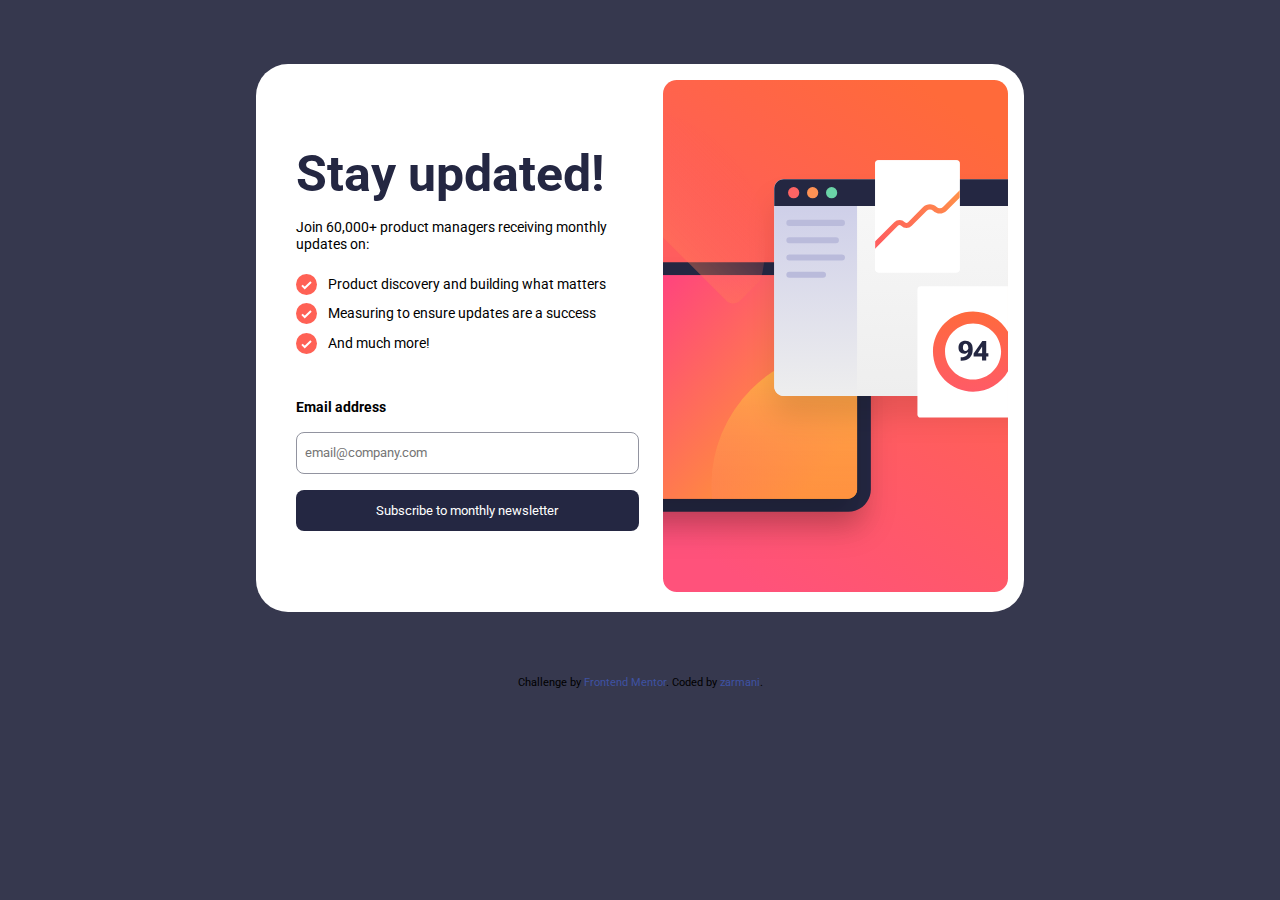
<file: index.html>
<!DOCTYPE html>
<html lang="en">
  <head>
    <meta charset="UTF-8" />
    <meta name="viewport" content="width=device-width, initial-scale=1.0" />
    <!-- displays site properly based on user's device -->

    <link
      rel="icon"
      type="image/png"
      sizes="32x32"
      href="./assets/images/favicon-32x32.png"
    />

    <link rel="stylesheet" href="index.css" />

    <title>
      Frontend Mentor | Newsletter sign-up form with success message
    </title>

    <!-- Feel free to remove these styles or customise in your own stylesheet 👍 -->
    <style>
      .attribution {
        font-size: 11px;
        text-align: center;
      }
      .attribution a {
        color: hsl(228, 45%, 44%);
      }
    </style>
  </head>
  <body>
    <!-- Sign-up form start -->

    <section class="main-content">
      <div class="left-content">
        <h1>Stay updated!</h1>
        <p>Join 60,000+ product managers receiving monthly updates on:</p>
        <ul>
          <li>Product discovery and building what matters</li>
          <li>Measuring to ensure updates are a success</li>
          <li>And much more!</li>
        </ul>
        <form action="" id="sign-up-form">
          <div class="label-mssg">
            <div class="label">
              <p class="">Email address</p>
            </div>
            <div>
              <p class="mssg"></p>
            </div>
          </div>
          <input id="input" type="email" placeholder="email@company.com" />

          <!-- <button type="submit" ><a href="./success-mssg.html">Subscribe to monthly newsletter</a></button> -->
          <button type="submit">Subscribe to monthly newsletter</button>
        </form>
      </div>
      <div class="right-content">
        <img
          src="./assets/images/illustration-sign-up-desktop.svg"
          alt="sign-up img"
        />
      </div>
      <!-- Sign-up form end -->
    </section>
    <!-- Success message start -->

    <section class="success">
      <div class="success-mssg">
        <div class="success-icon">
          <img src="./assets/images/icon-success.svg" alt="success icon" />
        </div>
        <h1>Thanks for subscribing!</h1>
        <p>
          A confirmation email has been sent to
          <b class="emailId">ash@loremcompany.com.</b>
          Please open it and click the button inside to confirm your
          subscription.
        </p>
        <button class="dismiss">Dismiss message</button>
      </div>
    </section>

    <!-- Success message end -->
    <div class="attribution">
      Challenge by
      <a href="https://www.frontendmentor.io?ref=challenge" target="_blank"
        >Frontend Mentor</a
      >. Coded by <a href="#">zarmani</a>.
    </div>
    <script src="index.js"></script>
  </body>
</html>
</file>
<file: index.css>
@import url("https://fonts.googleapis.com/css2?family=Roboto:ital,wght@0,100;0,300;0,400;0,500;0,700;0,900;1,100;1,300;1,400;1,500;1,700;1,900&display=swap");
* {
  margin: 0;
  padding: 0;
  box-sizing: border-box;
  font-family: "Roboto", sans-serif;
  text-decoration: none;
}
img {
  width: 100%;
}
body {
  background-color: var(--Charcoal-Grey);
}
:root {
  --Tomato: hsl(4, 100%, 67%);
  --DarkSlate-Grey: hsl(234, 29%, 20%);
  --Charcoal-Grey: hsl(235, 18%, 26%);
  --Grey: hsl(231, 7%, 60%);
  --White: hsl(0, 0%, 100%);
}
.main-content {
  display: flex;
  justify-content: space-between;
  align-items: center;
  max-width: 60%;
  margin: 4rem auto;
  padding: 1rem;
  border-radius: 2rem;
  background-color: var(--White);
  position: relative;
}
.left-content {
  padding: 0 1.5rem;
}
.left-content h1 {
  font-size: 3.1rem;
  font-weight: 700;
  color: var(--DarkSlate-Grey);
}
.left-content p {
  padding: 1rem 0;
  font-size: 0.9rem;
}
.left-content ul li {
  list-style: none;
  list-style-position: inside;
  background-image: url(./assets/images/icon-list.svg);
  background-repeat: no-repeat;
  background-position: left, center;
  padding-left: 2rem;
  padding-top: 0.4rem;
  padding-bottom: 0.4rem;
  font-size: 0.9rem;
}
.label-mssg {
  display: flex;
  justify-content: space-between;
  align-items: center;
  font-size: 0.8rem;
  margin-top: 1.5rem;
}
.label {
  font-size: 0.8rem;
  font-weight: 700;
}
form input {
  width: 100%;
  padding: 0.8rem 0.5rem;
  border-radius: 0.5rem;
  border: 1px solid var(--Grey);
  outline: 0;
  margin-bottom: 1rem;
  background-color: transparent;
  cursor: pointer;
}
form button {
  width: 100%;
  padding: 0.8rem 0.5rem;
  border: none;
  border-radius: 0.5rem;
  color: white;
  background-color: var(--DarkSlate-Grey);
  cursor: pointer;
}
.success {
  display: none;
  position: fixed;
  top: 0;
  right: 0;
  left: 0;
  bottom: 0;
  background-color: var(--Charcoal-Grey);
}
.success-mssg {
  position: relative;
  top: 50%;
  left: 50%;
  transform: translate(-50%, -50%);
  max-width: 30%;
  background-color: var(--White);
  padding: 3rem;
  border-radius: 2rem;
}
.success-icon {
  max-width: 15%;
  margin-bottom: 1rem;
}
.success-mssg h1 {
  font-size: 2.8rem;
  font-weight: 700;
}
.success-mssg p {
  margin: 1.5rem 0;
  font-size: 0.8rem;
  line-height: 1.5;
}
.success-mssg button {
  width: 100%;
  margin: 1rem 0;
  padding: 0.8rem 0.5rem;
  background-color: var(--DarkSlate-Grey);
  color: white;
  border: 0;
  border-radius: 0.5rem;
  cursor: pointer;
  transition: 5s;
}
.success-mssg button:hover{
  background-color: var(--Tomato);
}
.input-error{
    border: 1px solid var(--Tomato);
    color: var(--Tomato);
    background-color: rgb(255, 99, 71, 0.3);
}
@media screen and (max-width: 480px){
  .main-content{
    flex-direction: column-reverse;
  }
  .left-content{
    padding: 0 0.5rem;
  }
  .left-content h1{
    font-size: 1.5rem;
  }
}
@media screen and (min-width: 481px) and (max-width: 1000px){
  .main-content{
    flex-direction: column-reverse;
  }
}
</file>
